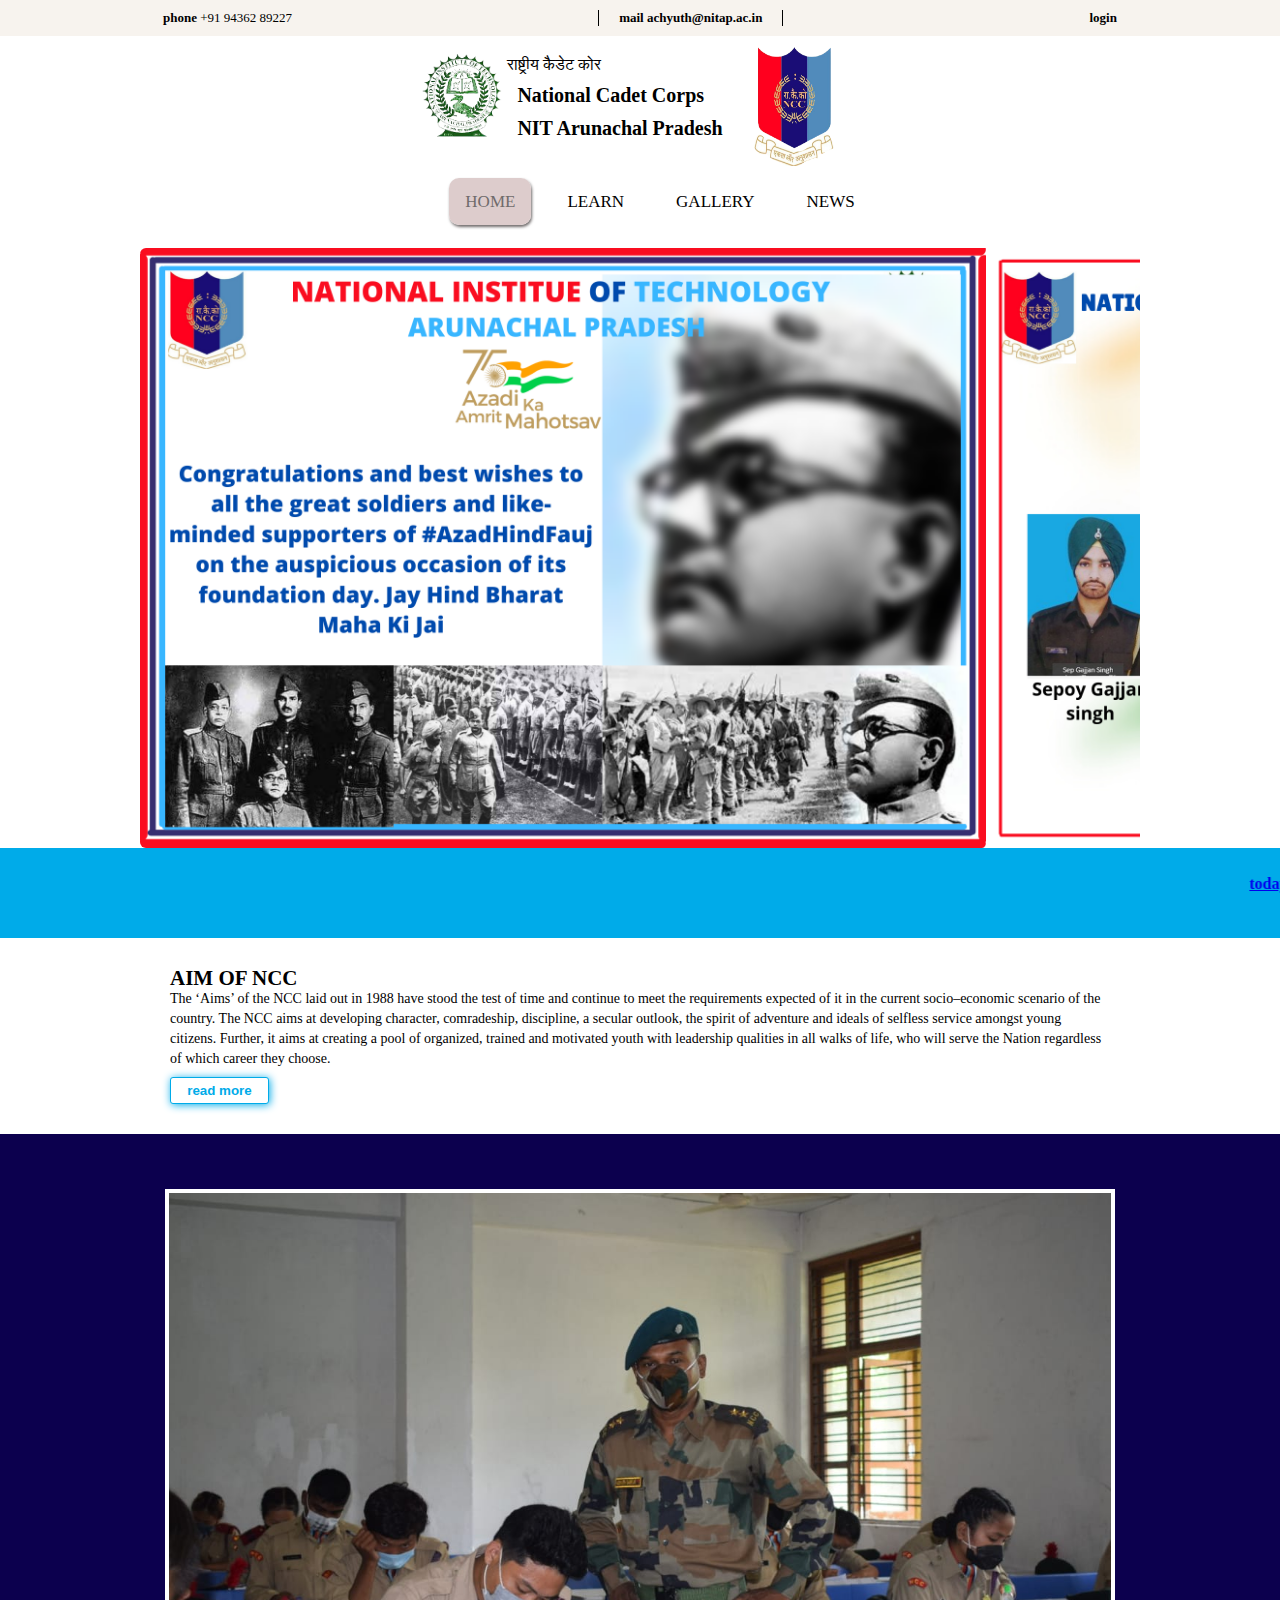
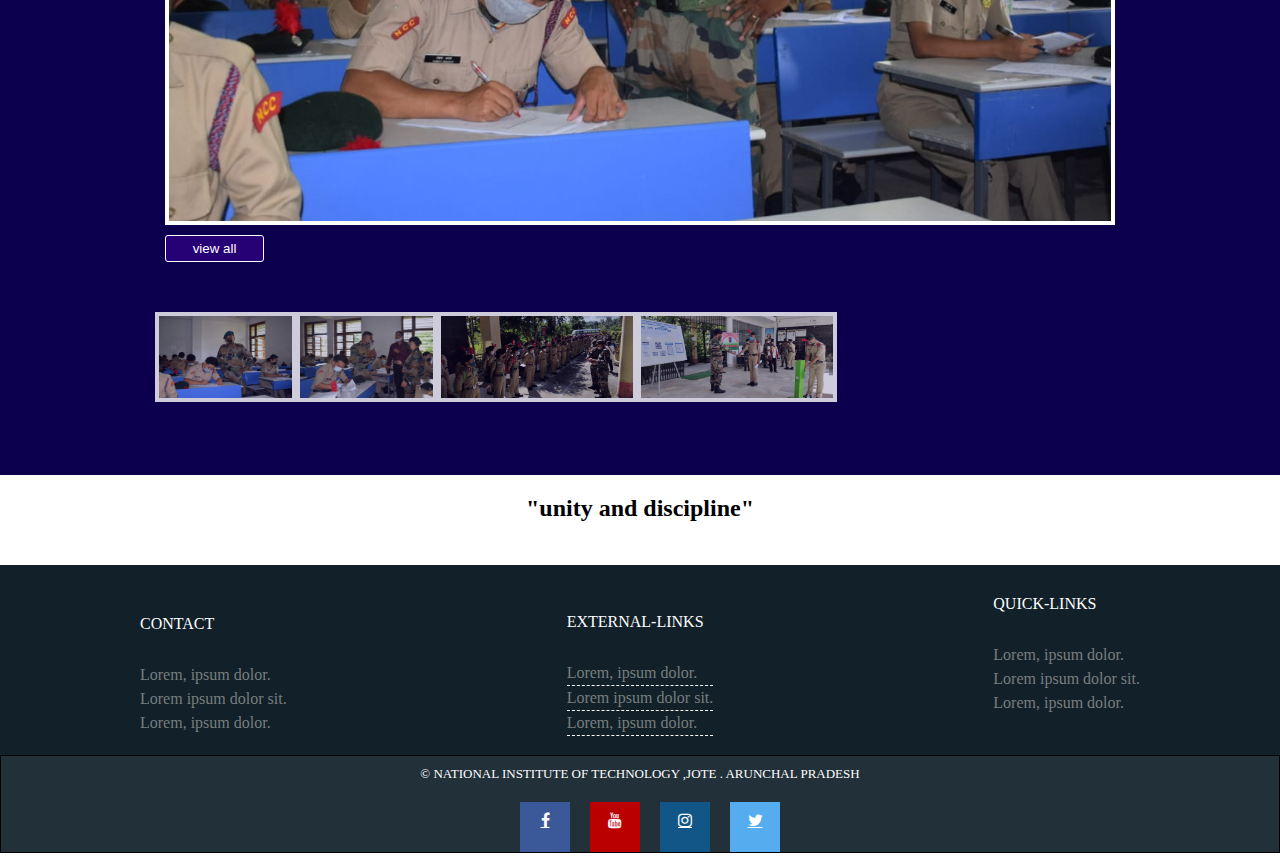
<file: index.html>
<!DOCTYPE html>
<html lang="en">
<head>
  <meta charset="UTF-8">
  <meta http-equiv="X-UA-Compatible" content="IE=edge">
  <meta name="viewport" content="width=device-width, initial-scale=1.0">
  <title>NCC Nitap</title>
  <link rel="stylesheet" href="https://cdnjs.cloudflare.com/ajax/libs/font-awesome/4.7.0/css/font-awesome.min.css">
  <link rel="stylesheet" href="style.css">
  <style>
.top-con{
  font-size: 13px;
}
.head{
  font-size: 16px;
}
.learn{
  font-size: 14px;
  line-height: 150%;
 
}
.something{
   background-color: #112029;
   height:auto;
   color: white;
   display: flex;
   justify-content: space-between;
   align-items: center;
   flex-wrap: wrap;

}
 .contact{
    margin: auto;
    
 }
 .contact h4{
   color: white;
  margin-top: 30px;

   margin-bottom: 30px;
   text-transform: uppercase;
   font-weight: lighter;
 }
 .contact p{
   color: #787e7d;
   line-height: 150%;
 }
 .external-links{
   margin: auto;
 }
 .quick-links{
   margin: auto;
 }
 .quick-links h4{
  margin-top: 30px;

   margin-bottom: 30px;
   color: white;
   text-transform: uppercase;
   font-weight: lighter;
 }
 .quick-links p{
   color: #787e7d;
   line-height: 150%;
   
 }
 .quick-links :last-child{
   margin-bottom: 40px;
 }
 .external-links h4{
  margin-top: 30px;
   margin-bottom: 30px;
   color: white;
   text-transform: uppercase;
   font-weight: lighter;
 }
 .external-links p{
   color: #787e7d;
   border-bottom: 1px dashed white;
   line-height: 150%;
 }
 @media screen and (max-width:600px){
   .something{
   flex-direction: column;
     justify-content: space-evenly;
   }
  
 }
  </style>
</head>

<body>
  <div class="top-con">  <p><b>phone</b> +91 94362 89227 </p> <h4>  mail achyuth@nitap.ac.in</h4><div> <a href="/development/index.html">login</a> </div></div>

  <header class="head ">

    <div class="nit"> <img src="./nitap-removebg-preview.png" alt=""></div>

    <div class="center"> 
       <div>
         <p>राष्ट्रीय कैडेट कोर</p>
         <h1 class="headncc">National Cadet Corps</h1></div>
      
       <DIV><h1 class="headncc">NIT Arunachal Pradesh</h1></DIV>
    </div>
    <div class="ncc"><img src="./im-removebg-preview (1).png" alt=""></div>
  </header>

<!-- this the navigation bar--> 

<nav class="nav" id="jump">
 <div class="res"> <div class="small-logo" id="smllogo"> <img src="./im-removebg-preview (1).png" alt="ncc-logo"></div>
  <div class="burger"> 
    <div class="line1"></div> 
      <div class="line2"></div>
      <div class="line3"></div>
    
   </div></div>
  <ul class="link">
    <li><a class="tablink active" href="index.html"> home </a> </li>
    <li><a class="tablink" href="learn.html" > learn</a> </li>
    <li><a class="tablink" href="gallery.html"> gallery</a</li>
    <li><a class="tablink" href="news.html" > news </a></li>
  
  </ul>

</nav>

<!-- this the header this will contain logo and name--> 
<section id="Home" class="tabcontent">

<!-- this is the content section--> 
<!--news sectionis here-->
  <section class="body">

 <div id="content">
    

        <div id="slideshow">
          <div class="slide-wrapper">
           <div class="slides">
             <img  class="images" src="./ncc images/AzadHindFauj - Copy.png" alt="">
           </div>

           <div class="slides">
            <img  class="images" src="./ncc images/Tribute to Hero's (1).png" alt="">
          </div>

          <div class="slides">
            <img  class="images" src="./ncc images/Tribute to Hero's (2).png" alt="">
          </div>

          <div class="slides">
            <img  class="images" src="./ncc images/img4.jpg" alt="">
          </div>

       
          </div>
        
        </div>

  <!-- ///////////////////////////////-->
<!-- ///////////////////////////////-->
<!-- ///////////////////////////////-->
<!-- ///////////////////////////////-->
<!-- message area
 /-->


   <div class="newss"> <marquee behavior="slide" direction="left" loof="infinite"> <p style="margin: 3vh;"><a href="./news.html">today is the day</a>  </p> </marquee></div></div>
  


  </section>
</section>
<!-- ///////////////////////////////-->
<!-- ///////////////////////////////-->
<!-- ///////////////////////////////-->
<!-- ///////////////////////////////-->
<!-- ///////////////////////////////-->
<!--here starts learn section-->
 <section  id="learn"> 
   

  <div class="learn "><h2> <b>AIM OF NCC</b> 
  </h2>
  <p>The ‘Aims’ of the NCC laid out in 1988 have stood the test of time and continue to meet the requirements expected of it in the current socio–economic scenario of the country. The NCC aims at developing character, comradeship, discipline, a secular outlook, the spirit of adventure and ideals of selfless service amongst young citizens. Further, it aims at creating a pool of organized, trained and motivated youth with leadership qualities in all walks of life, 
    who will serve the Nation regardless of which career they choose. </p>
  <button > <a href="./learn.html"  class="hovereffect"> read more </a></button></div></section>
<!--here starts gallery -->
<section class="home-gallery">
   <div class="glry"> 
     <div class="display"> 
       <img src="./ncc images/img1.jpg"  id="imgdisplay" alt="">
        <span><a href="./gallery.html" class="hovereffect"><button id="view-all" > <p>view all </p> </button></a></span>
     </div>

    <div class="show">
      <div class="showphoto">
        <img src="./ncc images/img1.jpg" alt="1" onclick="change(this);">
      </div>
    <div class="showphoto">
      <img src="./ncc images/img2.jpg" alt="2" onclick="change(this);">
  </div>
    <div class="showphoto"
    ><img src="./ncc images/img3.jpg" alt="3" onclick="change(this);">
  </div>
    <div class="showphoto">
      <img src="./ncc images/img4.jpg" alt="4" onclick="change(this);">
    </div>
  </div>

   </div><br>
   

</section>
<div class="motto" style="text-align: center; height: 10vh; ">
  <h2 style="padding: 20px;">"unity and discipline"</h2>

</div>



<!-- here is the footer--> 
<div class="something">
<div class="contact">
  <h4>contact</h4>
  <p>Lorem, ipsum dolor.</p> 
  <p>Lorem ipsum dolor sit.</p>
  <p> Lorem, ipsum dolor.</p>

</div>
<div class="external-links">
  <h4>external-links</h4>
  <p>Lorem, ipsum dolor.</p> 
  <p>Lorem ipsum dolor sit.</p>
  <p> Lorem, ipsum dolor.</p>

</div>
<div class="quick-links">
  <h4>quick-links</h4>
  <p>Lorem, ipsum dolor.</p> 
  <p>Lorem ipsum dolor sit.</p>
  <p> Lorem, ipsum dolor.</p>

</div>

</div>
<footer class="foot temp">
  <H1 style="font-weight: normal; font-size: 13px ;"> &copy <a href="https://www.nitap.ac.in/#" style="text-decoration: none; color:white ;">NATIONAL INSTITUTE OF TECHNOLOGY </a> ,JOTE . ARUNCHAL PRADESH</H1>
  <div class="sociallink" >
  <div class="social"> <a href="https://youtu.be/dQw4w9WgXcQ"  class="fa fa-facebook"></a></div>
  <div class="social"> <a href="https://youtu.be/dQw4w9WgXcQ"  class="fa fa-youtube"></a></div>
  <div class="social"> <a href="https://youtu.be/dQw4w9WgXcQ" class="fa fa-instagram"></a></div>
  <div class="social"><a href="https://youtu.be/dQw4w9WgXcQ" class="fa fa-twitter"></a></div>
  </div>
</footer>

</body>
<script src="my.js"> 

  </script>
</html>
</file>
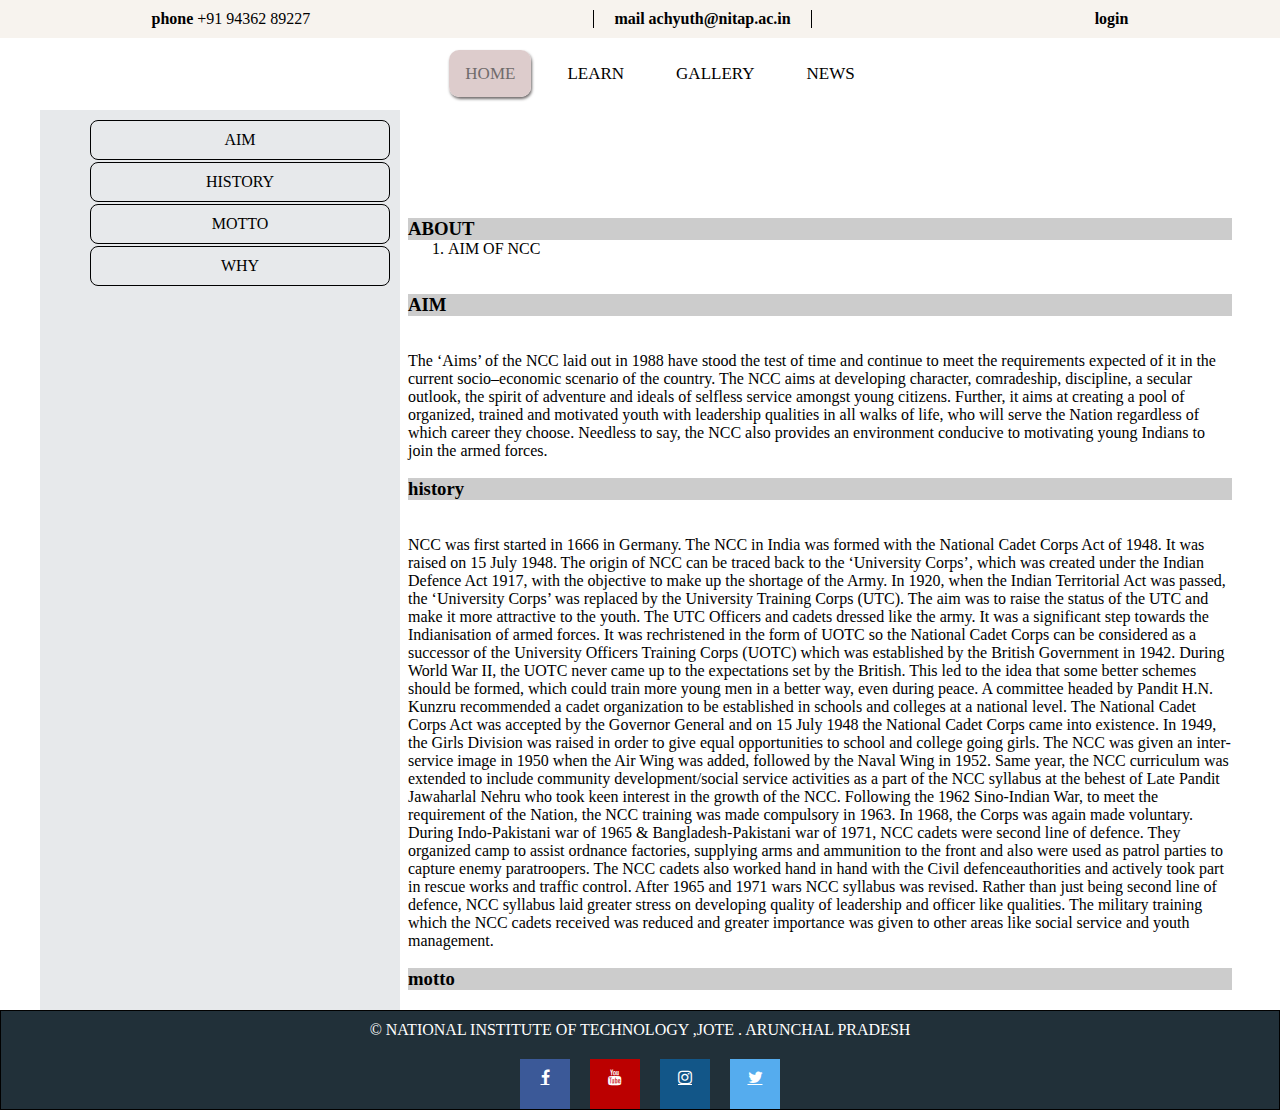
<file: learn.html>
<!DOCTYPE html>
<html>
<head>
<meta name="viewport" content="width=device-width, initial-scale=1">
<link rel="stylesheet" href="style.css">
<link rel="stylesheet" href="https://cdnjs.cloudflare.com/ajax/libs/font-awesome/4.7.0/css/font-awesome.min.css">
<style>
*{box-sizing: border-box;

}
body{
   position:relative;
}

.cont{
  max-width: 1200px;
  margin: auto;
  position: relative;
  display: flex;
}
.aside{
  float: left;
    width: 30%;
    background:rgb(255, 255, 255);
    height: 100vh;
    overflow: auto;
    box-sizing: border-box;
    padding: 0.5rem;
  background-color: #E7E9EB;
}
.aside ul{
  list-style: none;

}
.aside li{
  border: 1px solid black;
  height: 40px;
  text-align: center;
  padding-top: 10px;
  margin: 2px;
  text-transform: uppercase;
  border-radius: 8px;

 
}
.aside a{
  text-decoration: none;
  color: black;
}
.main{
  float: left;
    width: 70%;
    background: white;
    height: 100vh;
    overflow: auto;
    box-sizing: border-box;
   padding: 0.5rem;
}
@media screen  and (max-width: 1200px){
  .index{
    width: 100%;
    left:0%;

  }
}

@media screen  and (max-width: 600px){
  .aside{
   display :none;
  }
  .main{
    width: 100%;
    margin: auto;
  }
  
}
@media screen  and (max-width: 800px){
 
}
#about{
   margin-top: 100px;
}
.topic :hover{
  background-color: #cccccc;
  color: white;
  font-weight: bolder;
}
.active{
  background-color: #cccccc;
}
h3{
  width: 100%;
  background-color: #cccccc;
}
</style>
</head>
<body>
  <div class="top-con">  <p><b>phone</b> +91 94362 89227 </p> <h4>  mail achyuth@nitap.ac.in</h4><div> <a href="/development/index.html">login</a> </div></div>

<!-- this is navigation-->
<!-- -->
<!-- -->
<!-- -->
<!---->
<!-- -->
<!---->
<nav class="nav" id="jump">
  <div class="res"> <div class="small-logo" id="smllogo"> <img src="./im-removebg-preview (1).png" alt="ncc-logo"></div>
   <div class="burger"> 
     <div class="line1"></div> 
       <div class="line2"></div>
       <div class="line3"></div>
     
    </div></div>
   <ul class="link">
     <li><a class="tablink active" href="index.html"> home </a> </li>
     <li><a class="tablink" href="learn.html" > learn</a> </li>
     <li><a class="tablink" href="gallery.html"> gallery</a</li>
     <li><a class="tablink" href="news.html" > news </a></li>
   
   </ul>
 
 </nav>

<section >
  <div class="cont">
 <div class="aside">
   <ul id="topicCont"> 
    <a href="#about" class="topic active"> <li> aim</li></a>
     <a href="#history" class="topic"> <li> history</li></a>
     <a href="#motto" class="topic"> <li> motto</li></a>
     <a href="#why" class="topic"> <li>why</li></a>
    
     
   </ul>
 </div>
 <div class="main"> 
   <div id="about" >
    <h3>ABOUT</h3>
  
    <ol> 
        <li>
            <p>AIM OF NCC</p>
        </li>
    </ol>
    <BR></BR>
    <h3>AIM</h3>
    <br>
    <br>
    <p>The ‘Aims’ of the NCC laid out in 1988 have stood the test of time and continue to meet the 
        requirements expected of it in the current socio–economic scenario of the country. 
        The NCC aims at developing character, comradeship, discipline, a secular outlook,
         the spirit of adventure and ideals of selfless service amongst young citizens. Further, 
         it aims at creating
         a pool of organized, trained and motivated youth with leadership qualities in
          all walks of life, who will serve the Nation regardless of which career they choose.
           Needless to say, the NCC also provides an environment conducive to motivating young 
           Indians to join the armed forces.</p>
  
           <br>
         
  </div>
  
  <div id="history" >
    <h3>history</h3>
    <br>
    <br>
    <p>NCC was first started in 1666 in Germany. The NCC in India was formed with the National Cadet Corps Act of 1948. It was raised on 15 July 1948. The origin of NCC can be traced back to the ‘University Corps’, which was created under the Indian Defence Act 1917, with the objective to make up the shortage of the Army. In 1920, when the Indian Territorial Act was passed, the ‘University Corps’ was replaced by the University Training Corps (UTC). The aim was to raise the status of the UTC and make it more attractive to the youth. The UTC Officers and cadets dressed like the army. It was a significant step towards the Indianisation of armed forces. It was rechristened in the form of UOTC so the National Cadet Corps can be considered as a successor of the University Officers Training Corps (UOTC) which was established by the British Government in 1942. During World War II, the UOTC never came up to the expectations set by the British. This led to the idea that some better schemes should be formed, which could train more young men in a better way, even during peace. A committee headed by Pandit H.N. Kunzru recommended a cadet organization to be established in schools and colleges at a national level. The National Cadet Corps Act was accepted by the Governor General and on 15 July 1948 the National Cadet Corps came into existence.
  
      In 1949, the Girls Division was raised in order to give equal opportunities to school and college going girls. The NCC was given an inter-service image in 1950 when the Air Wing was added, followed by the Naval Wing in 1952. Same year, the NCC curriculum was extended to include community development/social service activities as a part of the NCC syllabus at the behest of Late Pandit Jawaharlal Nehru who took keen interest in the growth of the NCC. Following the 1962 Sino-Indian War, to meet the requirement of the Nation, the NCC training was made compulsory in 1963. In 1968, the Corps was again made voluntary.
      
      During Indo-Pakistani war of 1965 & Bangladesh-Pakistani war of 1971, NCC cadets were second line of defence. They organized camp to assist ordnance factories, supplying arms and ammunition to the front and also were used as patrol parties to capture enemy paratroopers. The NCC cadets also worked hand in hand with the Civil defenceauthorities and actively took part in rescue works and traffic control.
      
      After 1965 and 1971 wars NCC syllabus was revised. Rather than just being second line of defence, NCC syllabus laid greater stress on developing quality of leadership and officer like qualities. The military training which the NCC cadets received was reduced and greater importance was given to other areas like social service and youth management.</p> 
      <br>
    
  </div>
  
  
  <div id="motto">
    <h3>motto</h3>
    <br>
    <br>
    <p>MOTO OF NCC
      The motto of NCC is ‘Unity & Discipline’ which was adopted on 23 Dec 1957. In living up to its motto, the NCC strives to be and is one of the greatest cohesive forces of the nation, bringing together the youth hailing from different parts of the country and molding them into united, secular and disciplined citizens of the nation.
      
      
  <br>
  <br>
      <h3>“UNITY AND DISCIPLINE”</h3>
      <br>
      AIMS OF NCC
      <br>
      <br>
      (a) To develop qualities of character, courage, comradeship, discipline, leadership, secular outlook, spirit of adventure & sportsmanship and the ideals of selfless service among the youth to make them useful citizens.
      
     <br> 
     <br>
     (b) To create a human resources of organized, trained and motivated youth to provide leadership in all walks of life including the Armed Forces and always available for the service of the Nation.
      
     <br>
     <br> (c) To create suitable environment to motivate the youth to take up a career in the Armed Forces.
      
      </p>
    
      <br>
      <br>
      <br>
      <br>
      <br>
      <br>
      <br>
      <br>
  </div>
  
  <div id="why" >
    <h3>WHY </h3>
    <br>
    <br>
    <p>The NCC in India was formed with theNational Cadet Corps Act of 1948. It was raised on 15 July 1948. The origin of NCC can be traced back to the ‘University Corps‘, which was created under the Indian Defence Act 1917, with the objective to make up the shortage of the Army.
  
      It is open to school and college students on voluntary basis. National Cadet Corps is a Tri-Services Organization, comprising the Army, Navy and Air Force, engaged in grooming the youth of the country into disciplined and patriotic citizens. The National Cadet Corps in India is a voluntary organization which recruits cadets from schools, colleges and universities all over India. The Cadets are given basic military training in small arms and parades. The officers and cadets have no liability for active military service once they complete their course but are given preference over normal candidates during selections based on the achievements in the corps.
      
      The NCC was given an inter-service image in 1950 when the Air Wing was added, followed by the Naval Wing in 1952. Same year, the NCC curriculum was extended to include community development/social service activities as a part of the NCC syllabus at the behest of Late Pandit Jawaharlal Nehru who took keen interest in the growth of the NCC. Following the 1962 Sino-Indian war, to meet the requirement of the Nation, the NCC training was made compulsory in 1963. In 1968, the Corps was again made voluntary.
      
      During Indo-Pakistani war of 1965, NCC cadets were second line of defence. They organized camp to assist ordnance factories, supplying arms and ammunition to the front and also were used as patrol parties to capture enemy paratroopers. The NCC cadets also worked hand in hand with the Civil defenceauthorities and actively took part in rescue works and traffic control.
      
      After 1965 and 1971 wars NCC syllabus was revised. Rather than just being second line of defence, NCC syllabus laid greater stress on developing quality of leadership and officer like qualities. The military training which the NCC cadets received was reduced and greater importance was given to other areas like social service and youth management.
      
      Certificate – B : It can be written by SD / SW cadets of NCC, cadets after class 10 & those studying for +2, +3 (degree). In the second year of training they can appear for the same.The candidate must have attended a minimum 75% of total training periods laid down in the syllabus for the first & second years of SD/SW NCC (All Wings).He/She must have attended one Annual Training Camp/NIC. Cadets possessing ‘A’ certificate will be awarded 10 bonuses marks.An air wing cadet must do a minimum 10 Glide launches.
      
      Certificate – C: It is the most important certificate for NCC cadet. Now it can be written in the 3rd year of training, in the 3rd year of degree course / those having B certificate can write it in the first year after his +2 and in the 1st year of degree by SD / SW cadets only.The candidate must be possessing a ‘B’ certificate Must have attended two ATCs or one ATC and in addition to it RD Camp Delhi,Centrally Organised Camp,Para Training Camp,Attachment Training with service units,National Integration Camp,Youth Exchange Programme,Foreign Cruise(Navy).</p>
  </div>
  </div>
  </div> </div>
</div>
</section>

  <!-- here is the footer--> 
  <footer class="foot temp">
    <H1 style="font-weight: normal; font-size: medium;"> &copy NATIONAL INSTITUTE OF TECHNOLOGY ,JOTE . ARUNCHAL PRADESH</H1>
    <div class="sociallink" >
    <div class="social"> <a href="https://youtu.be/dQw4w9WgXcQ"  class="fa fa-facebook"></a></div>
    <div class="social"> <a href="https://youtu.be/dQw4w9WgXcQ"  class="fa fa-youtube"></a></div>
    <div class="social"> <a href="https://youtu.be/dQw4w9WgXcQ" class="fa fa-instagram"></a></div>
    <div class="social"><a href="https://youtu.be/dQw4w9WgXcQ" class="fa fa-twitter"></a></div>
    </div>
  </footer>
<script>



const navSlide = () => {
  const burger = document.querySelector('.burger');
  const nav = document.querySelector('.link');

  

   burger.addEventListener('click',()=>{
     nav.classList.toggle('nav-active');

     burger.classList.toggle('toggle');
     document.body.classList.toggle('bod');
   });

   
  
}

navSlide();

  window.onscroll = function() {myFunction()};

var navbar = document.querySelector('.nav');

var sticky = navbar.offsetTop;

function myFunction() {
  if (window.pageYOffset >= sticky) {
    navbar.classList.add("sticky")
  } else {
    navbar.classList.remove("sticky");
  }
}
 



  var btnContainer = document.getElementById("topicCont");


var btns = btnContainer.getElementsByClassName("topic");


for(var i = 0 ;  i < btns.length ; i++){
  btns[i].addEventListener("click", function() {
    var current = document.getElementsByClassName("active");
    current[0].className = current[0].className.replace(" active", "");
    this.className += " active";
  });
}
</script>
   
</body>
</html>
</file>
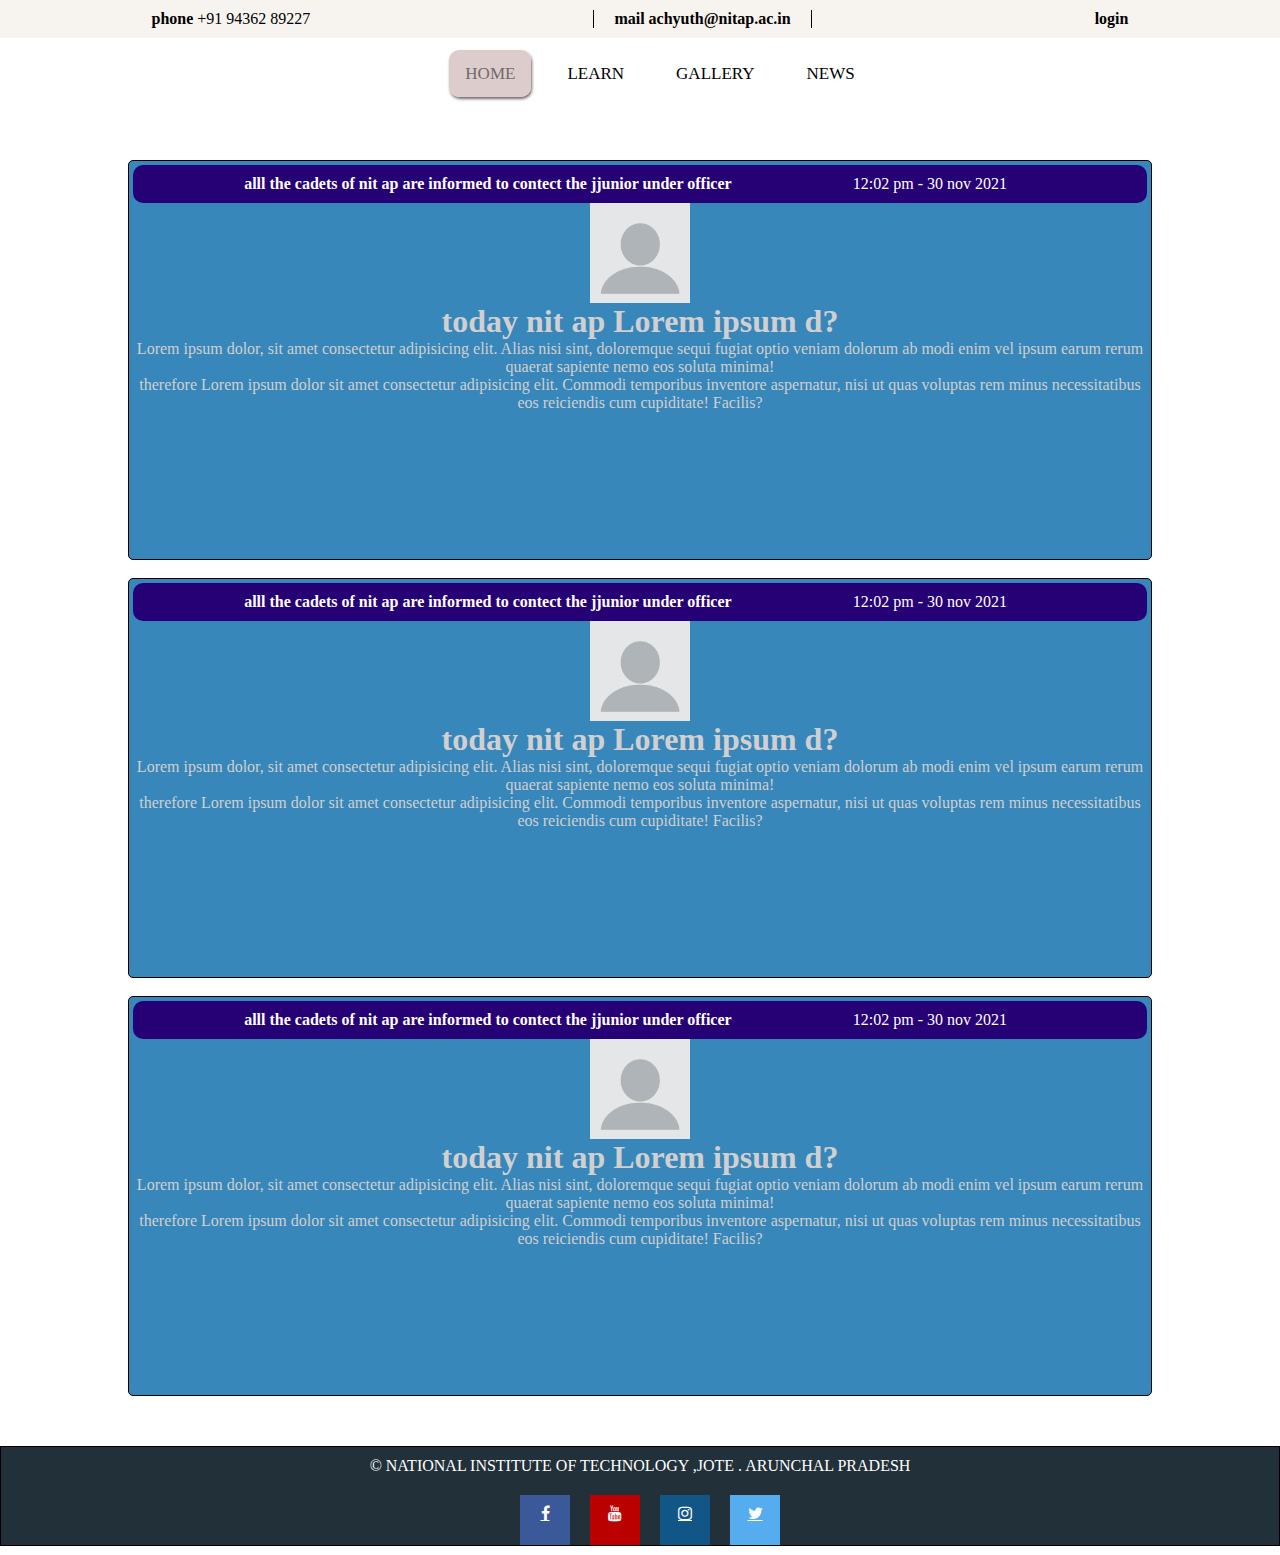
<file: news.html>
<!DOCTYPE html>
<html lang="en">
<head>
    <meta charset="UTF-8">
    <meta http-equiv="X-UA-Compatible" content="IE=edge">
    <meta name="viewport" content="width=device-width, initial-scale=1.0">
    <title>NCC Nitap</title>
    <link rel="stylesheet" href="https://cdnjs.cloudflare.com/ajax/libs/font-awesome/4.7.0/css/font-awesome.min.css">
    <link rel="stylesheet" href="style.css">
    <style>

       
      
        .box{
            border: 1px solid black;
            min-height:400px;
            width: 80%;
            background-color: #3787BA;
            margin: auto;
            
         color:rgb(209, 207, 207);

        }
        .main{
            margin-top: 50px;
            margin-bottom: 50px;
        }
        .innerbox{
           
           
            background-color:#260075;
           border-radius: 10px;
            display: flex;
         color:white;
        }
        .photo{
            
            width: 20%;
           background-image: url(./blank-profile-picture-g65bf49a3f_640.png);
           background-size:cover;
            height: 90px;
        }
        .content{
           
            width: 70%;
            height: auto;
          font-weight: bold;
          text-align: center;
          margin-top: 10px;
          
        }
       
        
        .view{
            
            width: 20%;
          height: 50px;
          margin-top: 10px;

          background-color: red;
          color: antiquewhite;
          text-transform: capitalize;
          font-weight: 100;
          font-size: larger;
          padding:15px ;
          cursor: pointer;
        }
       
        .ucanseeme{
            display: block;
           
        }
        @media screen and (max-width : 600px) {
            .box{
                width:100%;
                height: 70px;
            }
            .content{
                height: 60px;
                margin-top: 0;
            }
            .view{
                height: 60px;
                margin-top: 0;

            }
            .clicked{
            height: auto;
        }
        .photo{
            height: 60px;
        }
        }
        
    </style>
</head>
<body>
    <div class="top-con">  <p><b>phone</b> +91 94362 89227 </p> <h4>  mail achyuth@nitap.ac.in</h4><div> <a href="/development/index.html">login</a> </div></div>

    <!--navigation starts here-->
    <nav class="nav" id="jump">
      <div class="res"> <div class="small-logo" id="smllogo"> <img src="./im-removebg-preview (1).png" alt="ncc-logo"></div>
       <div class="burger"> 
         <div class="line1"></div> 
           <div class="line2"></div>
           <div class="line3"></div>
         
        </div></div>
       <ul class="link">
         <li><a class="tablink active" href="index.html"> home </a> </li>
         <li><a class="tablink" href="learn.html" > learn</a> </li>
         <li><a class="tablink" href="gallery.html"> gallery</a</li>
         <li><a class="tablink" href="news.html" > news </a></li>
       
       </ul>
     
     </nav>
      

      <!-- content -->

      <section class="main">

     

        <div class="box">
            <div class="innerbox">
            
            <div class="content"> alll the cadets of nit ap are informed to contect the jjunior under officer <br> </div>
            
            <span  style="font-weight: normal; padding: 10px ;">12:02 pm - 30 nov 2021</span>
        </div>
           

            <div class="jhoncena" id="n2">
                <img src="./blank-profile-picture-g65bf49a3f_640.png" alt="" style="height: 100px;"> 
                <h1> today nit ap Lorem ipsum d?</h1>
                <p>Lorem ipsum dolor, sit amet consectetur adipisicing elit. Alias nisi sint, doloremque sequi fugiat optio veniam dolorum ab modi enim vel ipsum earum rerum quaerat sapiente nemo eos soluta minima!</p>
                <p>therefore Lorem ipsum dolor sit amet consectetur adipisicing elit. Commodi temporibus inventore aspernatur, nisi ut quas voluptas rem minus necessitatibus eos reiciendis cum cupiditate! Facilis?</p>
               
            </div>
         </div>

         <br>
         <div class="box">
            <div class="innerbox">
            
            <div class="content"> alll the cadets of nit ap are informed to contect the jjunior under officer <br> </div>
            
            <span  style="font-weight: normal; padding: 10px ;">12:02 pm - 30 nov 2021</span>
        </div>
           

            <div class="jhoncena" id="n2">
                <img src="./blank-profile-picture-g65bf49a3f_640.png" alt="" style="height: 100px;"> 
                <h1> today nit ap Lorem ipsum d?</h1>
                <p>Lorem ipsum dolor, sit amet consectetur adipisicing elit. Alias nisi sint, doloremque sequi fugiat optio veniam dolorum ab modi enim vel ipsum earum rerum quaerat sapiente nemo eos soluta minima!</p>
                <p>therefore Lorem ipsum dolor sit amet consectetur adipisicing elit. Commodi temporibus inventore aspernatur, nisi ut quas voluptas rem minus necessitatibus eos reiciendis cum cupiditate! Facilis?</p>
               
            </div>
         </div>

         <br>
        
         <div class="box">
            <div class="innerbox">
            
            <div class="content"> alll the cadets of nit ap are informed to contect the jjunior under officer <br> </div>
            
            <span  style="font-weight: normal; padding: 10px ;">12:02 pm - 30 nov 2021</span>
        </div>
           

            <div class="jhoncena" id="n2">
                <img src="./blank-profile-picture-g65bf49a3f_640.png" alt="" style="height: 100px;"> 
                <h1> today nit ap Lorem ipsum d?</h1>
                <p>Lorem ipsum dolor, sit amet consectetur adipisicing elit. Alias nisi sint, doloremque sequi fugiat optio veniam dolorum ab modi enim vel ipsum earum rerum quaerat sapiente nemo eos soluta minima!</p>
                <p>therefore Lorem ipsum dolor sit amet consectetur adipisicing elit. Commodi temporibus inventore aspernatur, nisi ut quas voluptas rem minus necessitatibus eos reiciendis cum cupiditate! Facilis?</p>
               
            </div>
         </div>


      </section>
      <!-- here is the foote--> 
      <footer class="foot temp">
        <H1 style="font-weight: normal; font-size: medium;"> &copy NATIONAL INSTITUTE OF TECHNOLOGY ,JOTE . ARUNCHAL PRADESH</H1>
        <div class="sociallink" >
        <div class="social"> <a href="https://youtu.be/dQw4w9WgXcQ"  class="fa fa-facebook"></a></div>
        <div class="social"> <a href="https://youtu.be/dQw4w9WgXcQ"  class="fa fa-youtube"></a></div>
        <div class="social"> <a href="https://youtu.be/dQw4w9WgXcQ" class="fa fa-instagram"></a></div>
        <div class="social"><a href="https://youtu.be/dQw4w9WgXcQ" class="fa fa-twitter"></a></div>
        </div>
      </footer>
</body>
<script > 


const navSlide = () => {
  const burger = document.querySelector('.burger');
  const nav = document.querySelector('.link');

  

   burger.addEventListener('click',()=>{
     nav.classList.toggle('nav-active');

     burger.classList.toggle('toggle');
     document.body.classList.toggle('bod');
   });

   
  
}

navSlide();

  window.onscroll = function() {myFunction()};

var navbar = document.querySelector('.nav');

var sticky = navbar.offsetTop;

function myFunction() {
  if (window.pageYOffset >= sticky) {
    navbar.classList.add("sticky")
  } else {
    navbar.classList.remove("sticky");
  }
}
 

 
  </script>
</html>
</file>
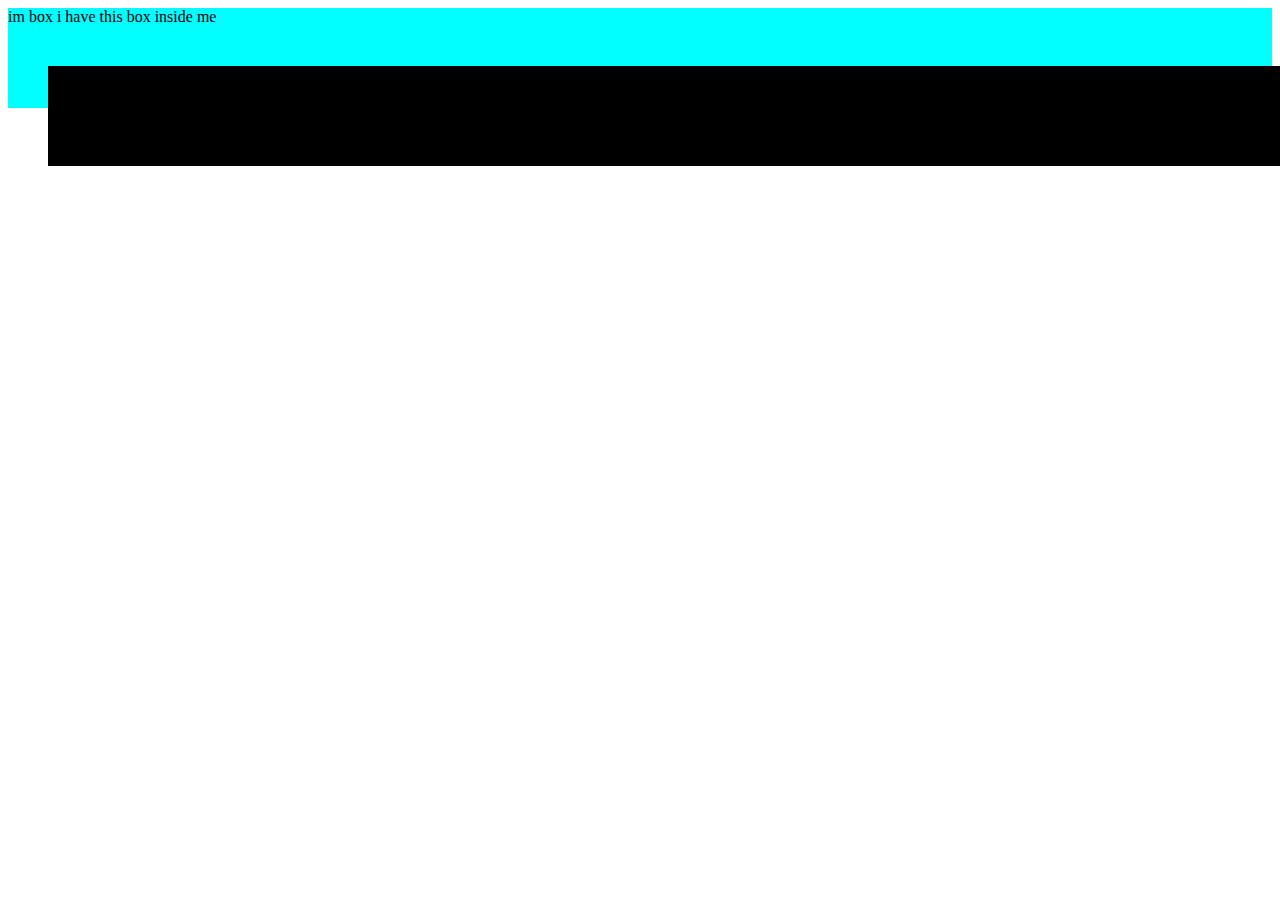
<file: test.html>
<!DOCTYPE html>
<html lang="en">
<head>
    <meta charset="UTF-8">
    <meta http-equiv="X-UA-Compatible" content="IE=edge">
    <meta name="viewport" content="width=device-width, initial-scale=1.0">
    <title>Document</title>
    <style>

        .big{
            background-color: aqua;
            height: 100px;

        }
        .small{
             background-color: black;
             height: 100px;
             position: relative;
             top:40px;
             left: 40px;
        }
    </style>
</head>
<body>
    
    <div class="big"> im  box i have this box inside me <div class="small"> im inside this big box </div></div>
</body>
</html>
</file>
<file: style.css>
*{
    box-sizing: border-box;
    margin:0;
    scroll-behavior: smooth;
    position: relative;
}

.temp{
   border: 1px solid black;
   width: 100%;
   height: auto;
}
.center{
  margin-top:20px;
  color: black;
}

/* head contact */
.top-con{
   background-color:#F7F3EE;
   color:black;
   display: flex;
   justify-content: space-around;
   padding: 10px;
  

 }
 .top-con h4{
    border-left: 1px solid black;
    border-right: 1px solid black;
    padding-left:20px ;
    padding-right: 20px;
 }
 .top-con a{
    text-decoration: none;
    color:black;
    font-weight: 600;
 }
 .top-con a:hover{
   transform: scale(1.2);

 }
 
/* here is the styling of logo*/
.small-logo img{
   width: 60px;
   height: 50px;
}
/* navigation is styled here */
.nav{
   position: relative;
   display: flex;
   justify-content: center;
   background-color: white;
   align-items: center;
  
   height: 8vh;
   width: 1000px;
   margin: auto;
   width: 100%;
}

.sticky {
   position: fixed;
   top: 0;
   width: 100%; 
   z-index: 10;
 }
 .sticky + .content {
   padding-top: 60px;
 }
.link{
    display: flex;
}
.nav li{
   list-style: none;
   padding: 10px;
  
   text-transform: uppercase;
 
}

.nav a{
  
    color: black;
    width: 100%;
    font-size: larger;
    border: none;
    padding: 14px 16px;
  font-size: 17px;
    text-transform: uppercase;
    text-decoration: none;
}

.link .active{
   background-color: #ddcccc;
   box-shadow: 1px 2px 3px;
   color:rgb(112, 107, 107);
   border-radius: 10px;
}
.nav .tablink:hover{
   color: #6b4c4c;
   background-color: #ddcccc;
   box-shadow: 1px 2px 3px;
   color:rgb(112, 107, 107);
   border-radius: 10px;
  
  }
  .small-logo{
   display: none;
 }
  

/*for responsive STYLING */

.burger{
   display:none;
  
 }

 .line1,.line2,.line3{
    width: 25px;
    height: 5px;
    background-color: black;
    margin: 5px;
    transition: all 0.3s ease;
 }
.bod{
   overflow-y: hidden;
}
   
@media screen and (max-width: 760px){
   .burger{
     display: block;
    
   }
   .small-logo{
      display: block;
   }
   .nav{
     flex-direction: column;
  height: auto;
  
      
   }
   .nav ul{
      flex-direction: column;
   }
   .res{
      display: flex;
      align-items: center;
      justify-content: space-around;
      width: 100%;
      border-bottom: 1px solid black;
   }

  body{
      overflow-x: hidden;
  }
   .link{
       display: none;
       
      
       align-items: center;
        width:100%;
       
        transition: 3s ease-out;
       padding: 30px;
   }

   .ncc{
      display: none;
   }
  

}
@media screen and (max-width:500px) {
   .nit img{
      height: 100px;
      width: 100px;
     
   }
  body{
     overflow-x: hidden;
  }
   .center{
       font-size: smaller;
   }
   
}
   .nav-active{
    display: flex;
   opacity: 1;
  
   }
   .toggle .line1{
       transform: rotate(45deg) translate(5px,5px);
       width: 25px;
     }
     .toggle .line2{
      opacity: 0;
     }
     .toggle .line3{
       transform: rotate(-45deg) translate(7px, -6px);
      width: 25px;
       
     }
     .bsdk{
        display: none;
     }
    
/* styling of head section */
.ncc img{
   
    width: 130px;
    height: 120px;
   
    margin-top: 10px;
  
}
.head{
   display: flex;
   width: 100%;
   height: auto;
   justify-content:center;

}
.nit img{
   
   width: 130px;
   height: 130px;
 
    
}

#slideshow{
   overflow: hidden;
   height: 600px;
   max-width: 1000px;
   margin: auto;
   border-radius: 6px;
  margin-top: 10px;
}

.slides{
   float: left;
   height: 600px;
   max-width: 1000px;

}
.slides img{
   width: 100%;
   height: 100%;
}
.slide-wrapper{
   width: calc(1000px*4);
   animation: slide 30s ease infinite;
}
#slideshow:hover{
   animation-play-state: paused;
}

@keyframes slide{

   20% {
      margin-left: 0px;
  }
  40% {
      margin-left: calc(-1000px * 1);
  }
  60% {
      margin-left: calc(-1000px * 2);
  }
  80% {
      margin-left: calc(-1000px * 3);
  }
}



img {
   vertical-align: middle;
}


.box{
    width: 150px;
    color: white;
    text-align: center;
    padding: 4px;
    background-color:#260075;border-radius: 5px;
}
.newss{
  
   color: black;
   font-weight: bolder;
    background-color:#00ABE9; width: 100%;
    
    height: 10vh;
}



.news{
   display: flex;
   justify-content: flex-start;
   height: 40px;
}


.learn{
     height: 300px;
}





/*styling of gallary sectiong starts here*/

/*head*/
.headncc{
   font-weight:40px;
   font-size:30px;
   position:relative;
   margin:10px;
}

.galhead{
 text-align: center;
 padding-top: 3vh;
 height: 10vh;
}
.galhead hr{
    margin-top: 2vh;
}

/*photo section*/
.row{
   display: flex;
  
   flex-wrap: wrap;
   padding:10px;
}
.column{
  flex: 50%;
   max-width: 33%;
    padding:10px ;
}


.column img{
    margin-top: 10px;
    vertical-align: center;
    width: 100%;
   cursor: pointer;
}
.column img:hover{
   transform: scale(0.8);
   box-shadow: 0px 32px 70px;
   transition: 0.4s ease-out;
}

.full-img{
   width: 100%;
   height: 100vh;
   background-color: rgba(0, 0,0, 0.8);
   position:fixed; top: 0;
   left: 0;
   display: none;
   align-items: center;
   z-index: 100;
   justify-content: center;
}
.full-img img{
   width: 80%;
   height: 80%;

}
.full-img span{
  position: absolute;
  top: 5%;
  right: 5%;
  font-size: 30px;
  color: white;
  cursor: pointer;
  text-transform: lowercase;
  font-family: 'Gill Sans', 'Gill Sans MT', Calibri, 'Trebuchet MS', sans-serif;
}
/* for responsive ness*/
@media screen and (max-width:800px) {
   .column{
       flex: 50%;
       max-width: 50%;
   }
   
}
@media  screen and (max-width:1000px) {

   #slideshow{
   overflow: hidden;
   height: 500px;
   width: 700px;
   margin: auto;
   border-radius: 6px;
}

.slides{
   float: left;
   height: 500px;
   width: 700px;

}
.slides img{
   width: 100%;
   height: 100%;
}
.slide-wrapper{
   width: calc(1000px*4);
   animation: slide 20s ease infinite;
}

@keyframes slide{

   20% {
      margin-left: 0px;
  }
  40% {
      margin-left: calc(-700px * 1);
  }
  60% {
      margin-left: calc(-700px * 2);
  }
  80% {
      margin-left: calc(-700px * 3);
  }
}
}

@media screen and (max-width: 600px) {
   #slideshow{
      overflow: hidden;
      height: 200px;
      width: 320px;
      margin: auto;
      border-radius: 6px;
   }
   
   .slides{
      float: left;
      height: 200px;
      width: 320px;
   
   }
   .slides img{
      width: 100%;
      height: 100%;
   }
   .slide-wrapper{
      width: calc(320px*4);
      animation: slide 20s ease infinite;
   }
   
   @keyframes slide{
   
      20% {
         margin-left: 0px;
     }
     40% {
         margin-left: calc(-320px * 1);
     }
     60% {
         margin-left: calc(-320px * 2);
     }
     80% {
         margin-left: calc(-320px * 3);
     }
   }
   }
   
   .column {
     flex: 100%;
     max-width: 100%;
   }
   .full-img img{
      height: 40vh;
      width: 90%;
   }
   .nit img{
      margin: 14px 0;
      width: 90px;
      height: 90px;
   }
   .headncc{
      font-weight:30px;
      font-size:20px;
      position:relative;
      margin:10px;
   }
   .headncc::before{
      width: 10px;
      height: 3px;
   }
  .glry{
     flex-direction: column;
  }
  .glry .show{
     flex-direction: row;
     width: 100%;

  }
  .show img {
   width: 95%;
   height: 90px;
   padding: 0;
   margin: 10px 10px 10px 0px;
   border: 4px solid white;
   opacity: 0.8;
   margin: 10;
   cursor: pointer;
}


/*styling of gallery section*/



.glry{
    display: flex;
    max-width:1000px;
    margin: auto;
}
.display{
   margin: 15px;
padding: 10px;
}
.display img{
   width: 100%;
   border: 4px solid white;
}
.display button{
   width: 11vh;
   height: 3vh;
   border: 1px solid white;
   
   border-radius: 3px;
   color: white;
   margin-top:10px ;

}
.show{
   display: flex;
   flex-direction: column;
   width: 40%;
   padding: 15px;
}
.show img{
   width: 100%;
   padding:0;
   margin: 10px 10px 10px 0px;
   border: 4px solid white;
   opacity: 0.8;
   cursor: pointer;
}
.show img:hover{
   opacity: 1;
   transform: scale(1.1);
}


 /*styling of learn section*/

 .learn{
    width: 100%;
    margin: auto;
    padding:30px ;
    background-color: #ffffff;
    color:black; max-width:1000px;
   height: auto;
 }
 .learn h1{
    padding: 0px 0px 8px 0px;

 }
 .learn p{
  padding:  0px 0px 8px 0px;
  line-height: 20px;
 }
 .learn a{
    text-decoration: none;
    color: #00ABE9 ;;
    font-weight: bolder;
 }
 .learn button{
    width: 11vh;
    height: 3vh;
    border: 1px solid #00ABE9;
    border-radius: 10px;
    
    box-shadow: 1px 1px 8px #00ABE9;
    background-color: #ffffff;
    border-radius: 3px;
 }
 .home-gallery{
   
   
    margin: 20px auto ;
    background-color: #0C004E;
    
   
    width: 100%;
    margin: auto;
    padding:30px ;
    
    color: white;
   height: auto;
    
 }
 #view-all{
    background-color: #260075;
 }
 .hovereffect :hover{
    transform: scale(1.1);
    transition: 0.1s ease;
 }
 /* below this is for footer*/

.foot{
   height: auto;
   background-color: #213039;
   color: white;
   text-align: center;
  
}
.foot h1 {
   margin-top: 10px;
}
.sociallink{
   display: flex;
   justify-content: center;
}
.social{
    width: 50px;
    margin: 10px;
    height: 50px;

    

}
.social a{
   width: 100%;
   height: 100%;
   margin: 10px;
   padding-top: 10px;
}

.fa-facebook {
   background: #3B5998;
   color: white;
   
 }
 
 .fa-twitter {
   background: #55ACEE;
   color: white;
 }
 .fa-youtube {
   background: #bb0000;
   color: white;
 }
 
 .fa-instagram {
   background: #125688;
   color: white;
 }
</file>
